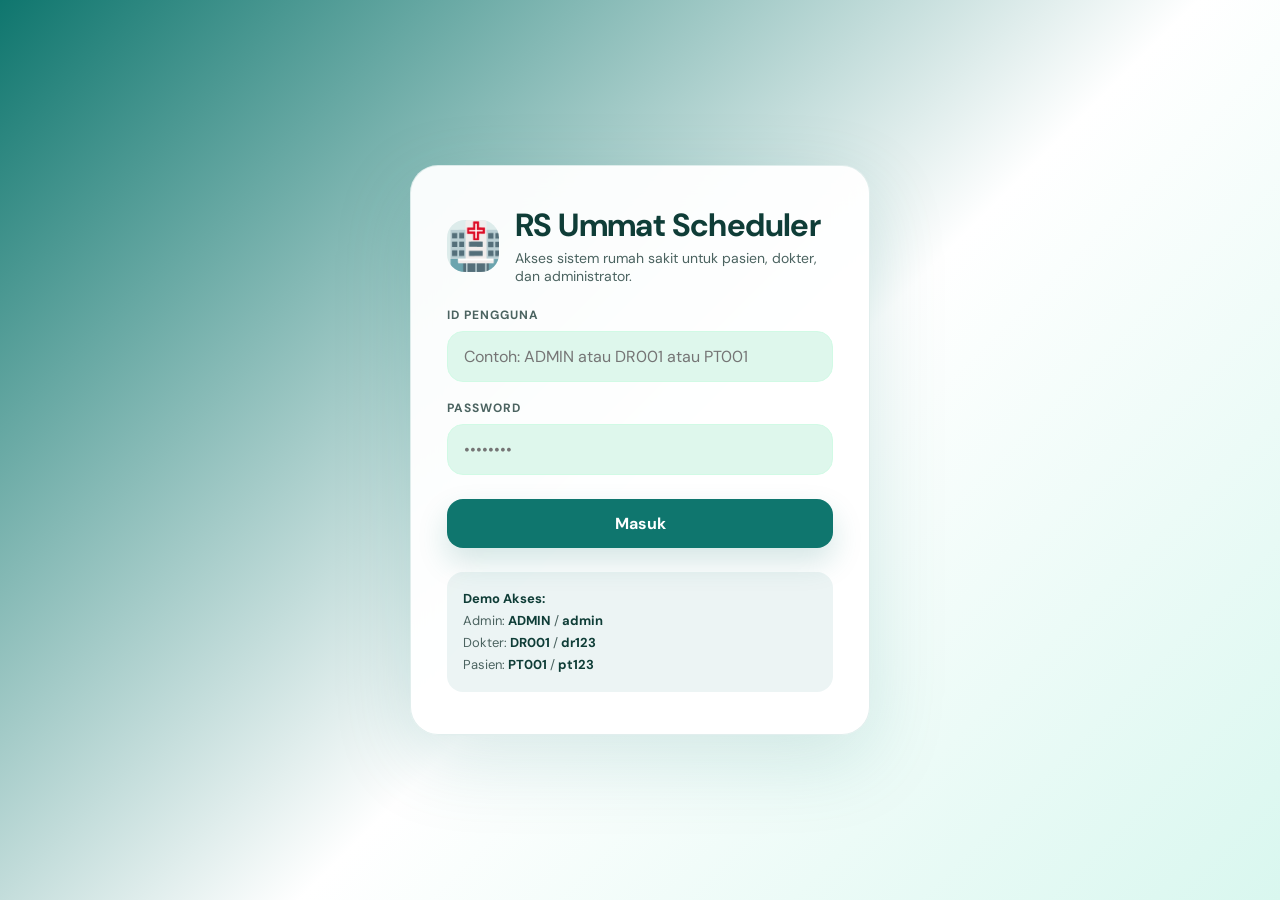
<file: index.html>
﻿<!DOCTYPE html>
<html lang="id">
<head>
<meta charset="UTF-8">
<meta name="viewport" content="width=device-width, initial-scale=1.0">
<meta name="description" content="RS Ummat Scheduler - Sistem manajemen jadwal pasien, dokter, dan admin rumah sakit.">
<meta name="keywords" content="RS Ummat, rumah sakit, jadwal dokter, pasien, admin, pendaftaran, layanan medis">
<meta name="author" content="RS Ummat Scheduler">
<meta name="theme-color" content="#0f766e">
<link rel="manifest" href="manifest.json">
<link rel="apple-touch-icon" href="data:image/svg+xml,<svg xmlns='http://www.w3.org/2000/svg' viewBox='0 0 100 100'><text y='.9em' font-size='90'>🏥</text></svg>">
<title>RS Ummat Scheduler — Sistem Jadwal Rumah Sakit</title>
<link href="https://fonts.googleapis.com/css2?family=Syne:wght@400;600;700;800&family=DM+Sans:wght@300;400;500;600&display=swap" rel="stylesheet">
<link rel="stylesheet" href="styles.css">
</head>
<body>

<!-- LOGIN -->
<div id="loginPage">
  <div class="login-box">
    <div class="login-logo">
      <img src="data:image/svg+xml,<svg xmlns='http://www.w3.org/2000/svg' viewBox='0 0 100 100'><text y='.9em' font-size='90'>🏥</text></svg>" alt="RS Ummat Scheduler" class="ico">
      <div>
        <h1>RS Ummat Scheduler</h1>
        <p class="login-sub">Akses sistem rumah sakit untuk pasien, dokter, dan administrator.</p>
      </div>
    </div>
    <label class="login-label">ID Pengguna</label>
    <input class="login-input" id="loginId" placeholder="Contoh: ADMIN atau DR001 atau PT001" />
    <label class="login-label">Password</label>
    <input class="login-input" id="loginPass" type="password" placeholder="••••••••" />
    <button class="login-btn" onclick="doLogin()">Masuk</button>
    <div class="login-err" id="loginErr">❌ ID atau password salah. Coba lagi.</div>
    <div class="login-hint">
      <strong>Demo Akses:</strong><br>
      Admin: <strong>ADMIN</strong> / <strong>admin</strong><br>
      Dokter: <strong>DR001</strong> / <strong>dr123</strong><br>
      Pasien: <strong>PT001</strong> / <strong>pt123</strong>
    </div>
  </div>
</div>

<!-- APP -->
<div id="app">
  <aside class="sidebar">
    <div class="sidebar-logo">
      <div class="brand">
        <img src="data:image/svg+xml,<svg xmlns='http://www.w3.org/2000/svg' viewBox='0 0 100 100'><text y='.9em' font-size='90'>🏥</text></svg>" alt="RS Ummat" class="ico">
        <div>
          <h2>RS Ummat</h2>
          <p>Scheduler & Operator Klinik</p>
        </div>
      </div>
    </div>
    <div class="sidebar-user">
      <div class="av" id="sideAv">A</div>
      <div class="info">
        <h4 id="sidebarName">Administrator</h4>
        <p id="sidebarRole">Admin</p>
      </div>
    </div>
    <nav>
      <div class="nav-section">Menu</div>
      <div class="nav-item active" data-page="dashboard" onclick="showPage('dashboard', this)"><span class="ni">🏠</span> Dashboard</div>
      <div class="nav-item" data-page="profil" onclick="showPage('profil', this)"><span class="ni">👤</span> Profil Saya</div>
      <div class="nav-section">Untuk Pasien</div>
      <div class="nav-item role-pasien" data-page="pasien" onclick="showPage('pasien', this)"><span class="ni">📝</span> Buat Janji</div>
      <div class="nav-item role-pasien" data-page="riwayat" onclick="showPage('riwayat', this)"><span class="ni">📋</span> Riwayat Kunjungan</div>
      <div class="nav-section">Untuk Dokter</div>
      <div class="nav-item role-dokter" data-page="dokter" onclick="showPage('dokter', this)"><span class="ni">🩺</span> Jadwal Hari Ini</div>
      <div class="nav-item role-dokter" data-page="antrian" onclick="showPage('antrian', this)"><span class="ni">👨‍⚕️</span> Antrian Pasien</div>
      <div class="nav-section">Untuk Admin</div>
      <div class="nav-item role-admin" data-page="admin" onclick="showPage('admin', this)"><span class="ni">⚙️</span> Manajemen</div>
      <div class="nav-item role-admin" data-page="laporan" onclick="showPage('laporan', this)"><span class="ni">📈</span> Laporan</div>
      <div class="nav-section">Dukungan</div>
      <div class="nav-item" data-page="chat" onclick="showPage('chat', this)"><span class="ni">💬</span> Chat RS Ummat</div>
    </nav>
    <div class="sidebar-bottom">
      <button class="logout-btn" onclick="doLogout()">🚪 Keluar</button>
    </div>
  </aside>

  <main class="main">
    <header class="topbar">
      <div class="topbar-left">
        <button class="hamburger" onclick="toggleSidebar()" id="hamburgerMenu"><span></span><span></span><span></span></button>
        <div>
          <h2 id="pageTitle">Dashboard</h2>
          <p id="pageSubtitle">Ringkasan operasional rumah sakit</p>
        </div>
      </div>
      <div class="topbar-right">
        <div class="date-badge" id="todayDate"></div>
        <button class="icon-btn" onclick="showToast('Notifikasi terbaru belum tersedia')">🔔<span class="notif-dot"></span></button>
        <button class="avatar-btn" onclick="showPage('profil', null)" id="topAv">A</button>
      </div>
    </header>

    <section class="content">
      <section class="page active" id="page-dashboard">
        <section class="hero-panel">
          <div class="hero-copy">
            <p class="eyebrow">RS Ummat</p>
            <h1>Kelola jadwal pasien dan pelayanan medis dengan cepat.</h1>
            <p class="hero-text">Dashboard modern untuk mendukung kegiatan rumah sakit: pasien, dokter, hingga administrator.</p>
            <div class="hero-buttons">
              <button class="btn btn-primary" onclick="showPage('chat', null)">Konsultasi Dukungan</button>
              <button class="btn btn-secondary" onclick="showPage('profil', null)">Lihat Profil</button>
            </div>
          </div>
          <div class="hero-cards">
            <article class="metric-card">
              <span class="metric-value">42</span>
              <p>Dokter Terdaftar</p>
            </article>
            <article class="metric-card">
              <span class="metric-value">17</span>
              <p>Unit Operasi</p>
            </article>
            <article class="metric-card">
              <span class="metric-value">24/7</span>
              <p>Pelayanan IGD</p>
            </article>
          </div>
        </section>

        <section class="card-grid">
          <article class="card summary-card">
            <h3>Ringkasan Hari Ini</h3>
            <div class="stats-row">
              <div><strong>18</strong><span>Janji Temu</span></div>
              <div><strong>6</strong><span>Dokter Aktif</span></div>
              <div><strong>5</strong><span>Pasien Menunggu</span></div>
            </div>
          </article>
          <article class="card summary-card">
            <h3>Prioritas</h3>
            <ul class="bullet-list">
              <li>Koordinasi ruang rawat inap</li>
              <li>Verifikasi klaim pasien</li>
              <li>Susunan jadwal dokter hari ini</li>
            </ul>
          </article>
          <article class="card summary-card">
            <h3>Keunggulan</h3>
            <ul class="bullet-list">
              <li>Antarmuka cepat dan bersih</li>
              <li>Role-based experience</li>
              <li>Data operasional terintegrasi</li>
            </ul>
          </article>
        </section>
      </section>

      <section class="page" id="page-profil">
        <section class="profile-panel">
          <div class="profile-card">
            <div class="profile-avatar" id="profAv">AD</div>
            <div>
              <h2 id="profName">Administrator</h2>
              <p id="profRole">Admin RS Ummat</p>
              <div class="profile-tags"><span class="tag">Terverifikasi</span><span class="tag tag-soft">Akses Penuh</span></div>
            </div>
          </div>
          <div class="profile-info">
            <div class="info-row"><span>ID Pengguna</span><span id="profId">ADMIN</span></div>
            <div class="info-row"><span>Email</span><span id="profEmail">admin@rsummat.id</span></div>
            <div class="info-row"><span>Unit</span><span id="profDiv">Manajemen RS Ummat</span></div>
            <div class="info-row"><span>Jabatan</span><span id="profPos">Administrator</span></div>
          </div>
        </section>
      </section>

      <section class="page" id="page-pasien">
        <section class="page-header">
          <div>
            <h3>Pendaftaran Pasien</h3>
            <p>Ajukan janji temu dengan dokter pilihan dan catat keluhan medis.</p>
          </div>
        </section>
        <article class="card form-card">
          <div class="form-row">
            <div class="form-group"><label>Nama</label><input id="bookName" class="form-input" placeholder="Nama lengkap"></div>
            <div class="form-group"><label>Poli</label><select id="bookPoli" class="form-input"><option>Poli Umum</option><option>Poli Anak</option><option>Poli Gigi</option><option>Poli Mata</option></select></div>
          </div>
          <div class="form-row">
            <div class="form-group"><label>Dokter</label><select id="bookDoctor" class="form-input"><option>dr. Sinta</option><option>dr. Budi</option><option>dr. Fajar</option></select></div>
            <div class="form-group"><label>Tanggal</label><input id="bookDate" class="form-input" type="date"></div>
          </div>
          <div class="form-row">
            <div class="form-group"><label>Jam</label><select id="bookTime" class="form-input"><option>09:00</option><option>10:30</option><option>13:00</option></select></div>
            <div class="form-group"><label>Keluhan</label><input id="bookNote" class="form-input" placeholder="Masalah kesehatan singkat"></div>
          </div>
          <div class="form-actions"><button class="btn btn-primary" onclick="bookAppointment()">Ajukan Janji</button></div>
        </article>
        <section class="card-grid">
          <article class="card table-card">
            <h3>Janji Temu Terdekat</h3>
            <table>
              <thead><tr><th>Poli</th><th>Dokter</th><th>Tanggal</th><th>Jam</th><th>Status</th></tr></thead>
              <tbody id="appointmentsBody">
                <tr><td>Poli Umum</td><td>dr. Sinta</td><td>21 Jun 2026</td><td>09:00</td><td><span class="badge blue">Dikonfirmasi</span></td></tr>
                <tr><td>Poli Gigi</td><td>dr. Budi</td><td>22 Jun 2026</td><td>10:30</td><td><span class="badge yellow">Menunggu</span></td></tr>
              </tbody>
            </table>
          </article>
          <article class="card card-soft">
            <h3>Riwayat Kunjungan</h3>
            <ul class="bullet-list">
              <li>17 Jun 2026: Konsultasi Umum</li>
              <li>02 Mar 2026: Vaksin Influenza</li>
              <li>12 Feb 2026: Pemeriksaan Gigi</li>
            </ul>
          </article>
        </section>
      </section>

      <section class="page" id="page-riwayat">
        <section class="page-header">
          <div>
            <h3>Riwayat Kunjungan</h3>
            <p>Lihat catatan layanan medis dan kunjungan sebelumnya.</p>
          </div>
        </section>
        <article class="card table-card">
          <h3>Riwayat Kunjungan Pasien</h3>
          <table>
            <thead><tr><th>Tanggal</th><th>Poli</th><th>Dokter</th><th>Catatan</th><th>Status</th></tr></thead>
            <tbody>
              <tr><td>17 Jun 2026</td><td>Umum</td><td>dr. Sinta</td><td>Konsultasi umum dan pemeriksaan tekanan darah</td><td><span class="badge green">Selesai</span></td></tr>
              <tr><td>02 Mar 2026</td><td>Kandungan</td><td>dr. Maya</td><td>Pemeriksaan kehamilan rutin</td><td><span class="badge green">Selesai</span></td></tr>
              <tr><td>12 Feb 2026</td><td>Gigi</td><td>dr. Budi</td><td>Pembersihan gigi dan penanganan gigi sensitif</td><td><span class="badge green">Selesai</span></td></tr>
            </tbody>
          </table>
        </article>
      </section>

      <section class="page" id="page-antrian">
        <section class="page-header">
          <div>
            <h3>Antrian Pasien</h3>
            <p>Periksa pasien terdekat dan kelola antrian dokter.</p>
          </div>
        </section>
        <article class="card table-card">
          <h3>Antrian Hari Ini</h3>
          <table>
            <thead><tr><th>Pasien</th><th>Poli</th><th>Jam</th><th>Status</th><th>Aksi</th></tr></thead>
            <tbody>
              <tr><td>Rudi Pratama</td><td>Umum</td><td>09:30</td><td><span class="badge yellow">Menunggu</span></td><td><button class="btn btn-secondary btn-sm" onclick="markNextPatient()">Proses</button></td></tr>
              <tr><td>Indah Susanti</td><td>Mata</td><td>10:15</td><td><span class="badge yellow">Menunggu</span></td><td><button class="btn btn-secondary btn-sm" onclick="markNextPatient()">Proses</button></td></tr>
            </tbody>
          </table>
        </article>
      </section>

      <section class="page" id="page-dokter">
        <section class="page-header">
          <div>
            <h3>Jadwal Dokter</h3>
            <p>Ringkasan jadwal konsultasi serta lama antrian pasien.</p>
          </div>
        </section>
        <section class="card-grid">
          <article class="card table-card">
            <h3>Jadwal Praktek</h3>
            <table>
              <thead><tr><th>Jam</th><th>Poli</th><th>Pasien</th><th>Status</th></tr></thead>
              <tbody>
                <tr><td>08:00</td><td>Umum</td><td>Ayu P.</td><td><span class="badge green">Datang</span></td></tr>
                <tr><td>09:30</td><td>Mata</td><td>Rudi P.</td><td><span class="badge yellow">Menunggu</span></td></tr>
                <tr><td>11:00</td><td>Gigi</td><td>Sari W.</td><td><span class="badge blue">Diperiksa</span></td></tr>
              </tbody>
            </table>
          </article>
          <article class="card card-soft">
            <h3>Catatan Dokter</h3>
            <ul class="bullet-list">
              <li>Periksa ulang pasien hipertensi di jam 13:00.</li>
              <li>Update resep sebelum pasien pulang.</li>
              <li>Jaga komunikasi dengan perawat ruang IGD.</li>
            </ul>
          </article>
        </section>
      </section>

      <section class="page" id="page-admin">
        <section class="page-header">
          <div>
            <h3>Manajemen Rumah Sakit</h3>
            <p>Kontrol operasi medis, staf, dan layanan klinik dari panel ini.</p>
          </div>
        </section>
        <section class="card-grid">
          <article class="card table-card">
            <h3>Dokter Aktif</h3>
            <table>
              <thead><tr><th>Nama</th><th>Poli</th><th>Shift</th><th>Status</th></tr></thead>
              <tbody>
                <tr><td>dr. Sinta A.</td><td>Umum</td><td>Pagi</td><td><span class="badge green">Aktif</span></td></tr>
                <tr><td>dr. Budi S.</td><td>Gigi</td><td>Siang</td><td><span class="badge yellow">On-Call</span></td></tr>
                <tr><td>dr. Fajar R.</td><td>Mata</td><td>Pagi</td><td><span class="badge green">Aktif</span></td></tr>
              </tbody>
            </table>
            <div class="form-actions"><button class="btn btn-primary" onclick="showToast('Dokter baru ditambahkan')">Tambah Dokter</button></div>
          </article>
          <article class="card card-soft">
            <h3>Unit Medis</h3>
            <ul class="bullet-list">
              <li>IGD 24 jam</li>
              <li>Poli Spesialis lengkap</li>
              <li>Ruang rawat inap dan VIP</li>
            </ul>
            <button class="btn btn-secondary" onclick="showToast('Unit diperbarui')">Perbarui Unit</button>
          </article>
        </section>
      </section>

      <section class="page" id="page-laporan">
        <section class="page-header">
          <div>
            <h3>Laporan & Analisis</h3>
            <p>Data operasional dan indikator layanan rumah sakit.</p>
          </div>
        </section>
        <section class="report-grid">
          <article class="report-card"><h4>Utilisasi</h4><p class="report-value">88%</p><div class="report-track"><div class="report-fill" style="width:88%"></div></div></article>
          <article class="report-card"><h4>Waktu Tunggu</h4><p class="report-value">18 menit</p><div class="report-track"><div class="report-fill report-fill-alt" style="width:45%"></div></div></article>
          <article class="report-card"><h4>Kepuasan</h4><p class="report-value">92%</p><div class="report-track"><div class="report-fill" style="width:92%"></div></div></article>
        </section>
      </section>

      <section class="page" id="page-chat">
        <section class="chat-panel">
          <aside class="chat-sidebar">
            <div class="chat-sidebar-title"><h3>Chat RS Ummat</h3><p>Kirim pesan untuk dukungan rumah sakit.</p></div>
            <div class="chat-contact active">Tim Layanan</div>
          </aside>
          <div class="chat-main">
            <div class="chat-messages" id="chatMessages">
              <div class="chat-bubble theirs"><p>Selamat datang di RS Ummat. Bagaimana kami bisa membantu Anda hari ini?</p><span>Tim RS • 09:00</span></div>
            </div>
            <div class="chat-input-row">
              <input id="chatInput" placeholder="Ketik pesan..." onkeypress="if(event.key==='Enter') sendChat()">
              <button class="send-btn" onclick="sendChat()">Kirim</button>
            </div>
          </div>
        </section>
      </section>
    </section>
  </main>
</div>

<div class="toast" id="toast"></div>
<script src="script.js?v=2"></script>
<script>
if ('serviceWorker' in navigator) {
  window.addEventListener('load', () => {
    navigator.serviceWorker.register('/sw.js')
      .then(registration => console.log('SW registered: ', registration))
      .catch(err => console.log('SW registration failed: ', err));
  });
}
let deferredPrompt;
window.addEventListener('beforeinstallprompt', (e) => {
  e.preventDefault();
  deferredPrompt = e;
  showToast('📱 Siap install aplikasi RS Ummat!');
});
window.addEventListener('appinstalled', () => showToast('✅ RS Ummat berhasil diinstall!'));
</script>
</body>
</html>
</file>
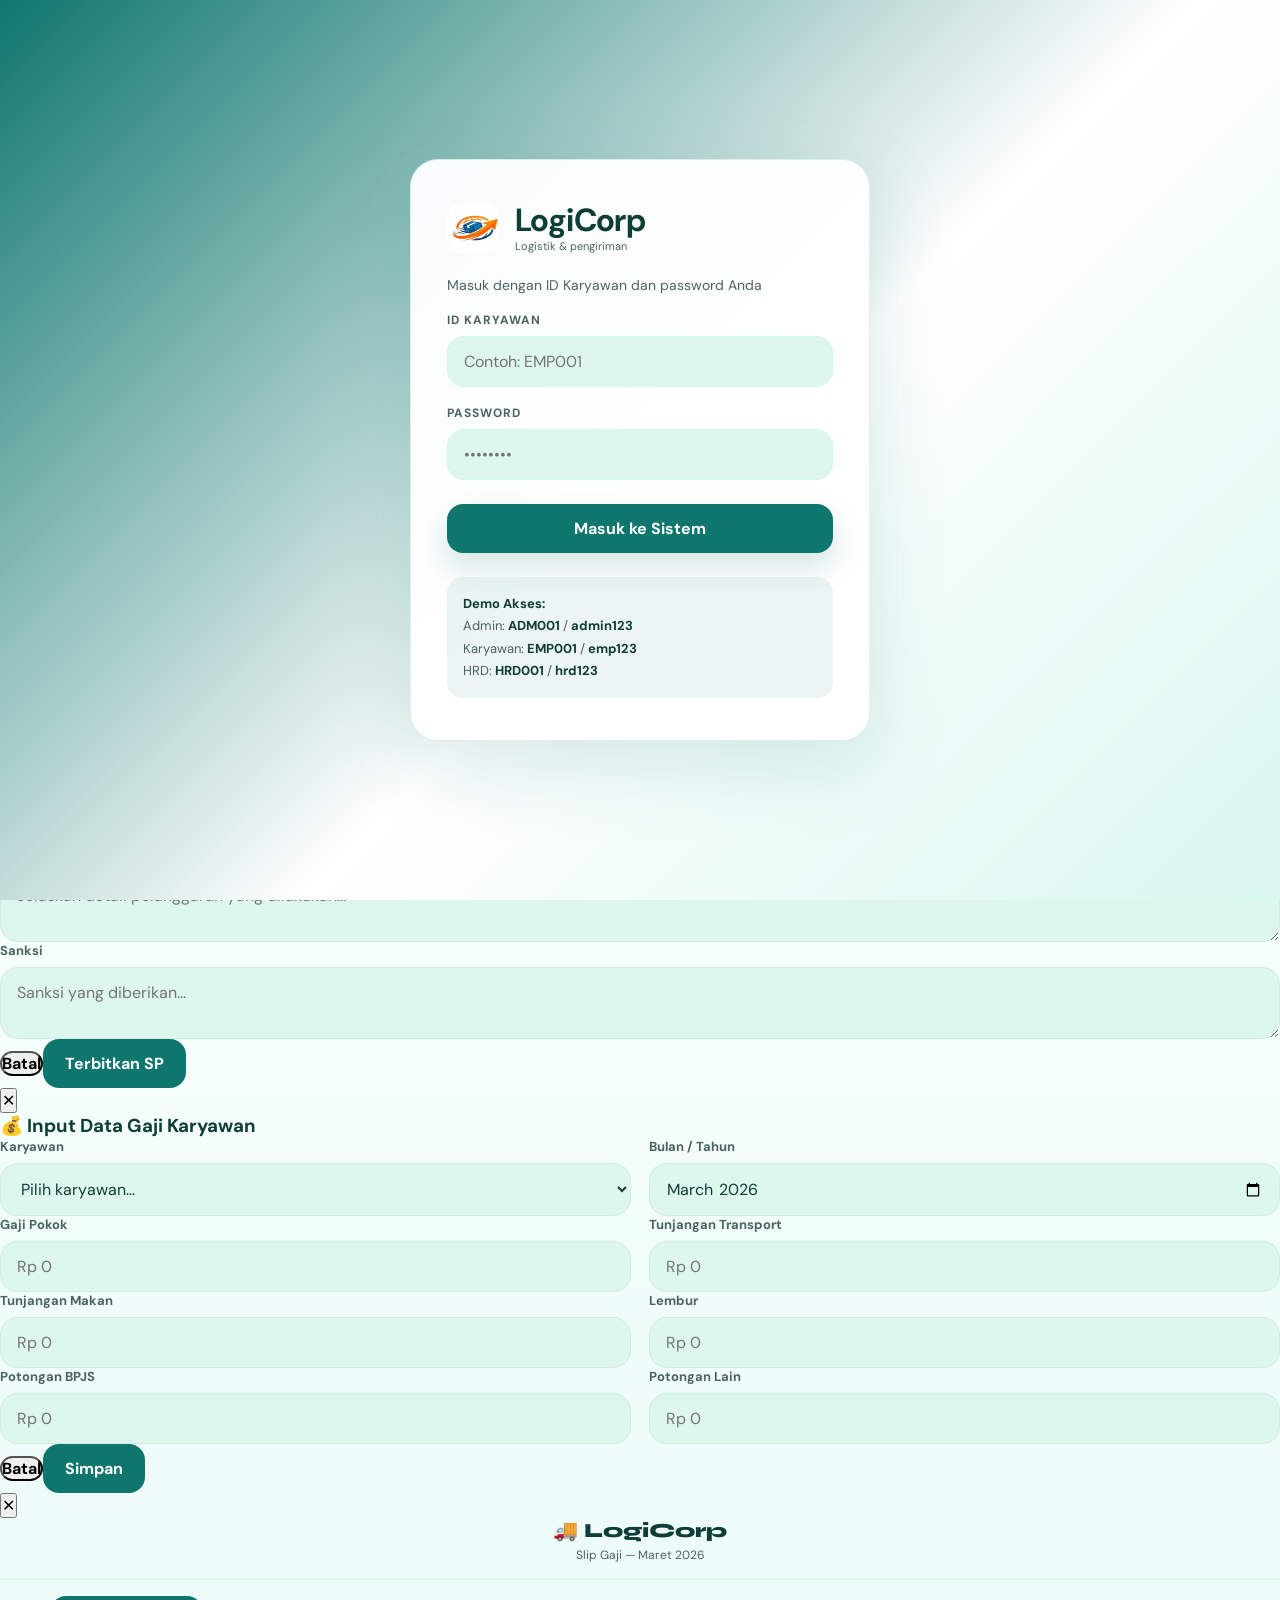
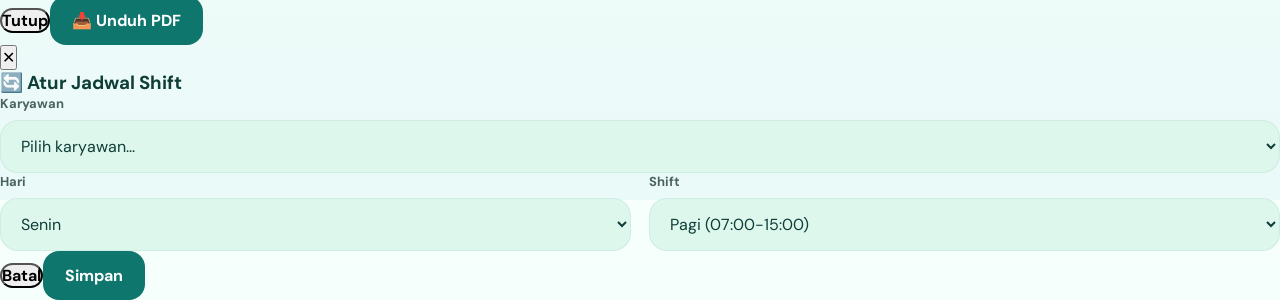
<file: logistik-system.html>
<!DOCTYPE html>
<html lang="id">
<head>
<meta charset="UTF-8">
<meta name="viewport" content="width=device-width, initial-scale=1.0">
<title>LogiCorp — Sistem Manajemen Karyawan</title>
<link href="https://fonts.googleapis.com/css2?family=Syne:wght@400;600;700;800&family=DM+Sans:wght@300;400;500;600&display=swap" rel="stylesheet">
<link rel="stylesheet" href="styles.css">
</head>
<body>

<!-- LOGIN -->
<div id="loginPage">
  <div class="login-box">
    <div class="login-logo">
      <img src="icon logo.jpeg" alt="LogiCorp" class="ico">
      <div>
        <h1>LogiCorp</h1>
        <p style="font-size:11px;color:var(--muted);margin-top:1px">Logistik & pengiriman</p>
      </div>
    </div>
    <p class="login-sub" style="margin-top:8px">Masuk dengan ID Karyawan dan password Anda</p>
    <label class="login-label">ID Karyawan</label>
    <input class="login-input" id="loginId" placeholder="Contoh: EMP001" />
    <label class="login-label">Password</label>
    <input class="login-input" id="loginPass" type="password" placeholder="••••••••" />
    <button class="login-btn" onclick="doLogin()">Masuk ke Sistem</button>
    <div class="login-err" id="loginErr">❌ ID atau password salah. Coba lagi.</div>
    <div class="login-hint">
      <strong>Demo Akses:</strong><br>
      Admin: <strong>ADM001</strong> / <strong>admin123</strong><br>
      Karyawan: <strong>EMP001</strong> / <strong>emp123</strong><br>
      HRD: <strong>HRD001</strong> / <strong>hrd123</strong>
    </div>
  </div>
</div>

<!-- APP -->
<div id="app">
  <!-- SIDEBAR -->
  <div class="sidebar">
    <div class="sidebar-logo">
      <div class="brand">
        <img src="icon logo.jpeg" alt="LogiCorp" class="ico">
        <div>
          <h2>LogiCorp</h2>
          <p>HR Management System</p>
        </div>
      </div>
    </div>
    <div class="sidebar-user">
      <div class="av" id="sideAv" style="background:var(--accent)">A</div>
      <div class="info">
        <h4 id="sidebarName">Admin</h4>
        <p id="sidebarRole">Administrator</p>
      </div>
    </div>
    <nav>
      <div class="nav-section">Menu Utama</div>
      <div class="nav-item active" onclick="showPage('dashboard',this)"><span class="ni">📊</span> Dashboard</div>
      <div class="nav-item" onclick="showPage('profil',this)"><span class="ni">👤</span> Profil Saya</div>
      <div class="nav-section">Pengelolaan</div>
      <div class="nav-item" onclick="showPage('karyawan',this)"><span class="ni">👥</span> Data Karyawan</div>
      <div class="nav-item" onclick="showPage('absensi',this)"><span class="ni">📅</span> Absensi</div>
      <div class="nav-item" onclick="showPage('gaji',this)"><span class="ni">💰</span> Penggajian</div>
      <div class="nav-item" onclick="showPage('shift',this)"><span class="ni">🔄</span> Jadwal Shift</div>
      <div class="nav-section">Administrasi</div>
      <div class="nav-item" onclick="showPage('sp',this)"><span class="ni">⚠️</span> Surat Pelanggaran <span class="nav-badge">3</span></div>
      <div class="nav-item" onclick="showPage('chat',this)"><span class="ni">💬</span> Chat HRD <span class="nav-badge">2</span></div>
      <div class="nav-item" onclick="showPage('laporan',this)"><span class="ni">📋</span> Laporan</div>
    </nav>
    <div class="sidebar-bottom">
      <div class="logout-btn" onclick="doLogout()">🚪 Keluar dari Sistem</div>
    </div>
  </div>

  <!-- MAIN -->
  <div class="main">
    <div class="topbar">
      <h2 id="pageTitle">Dashboard</h2>
      <div class="topbar-right">
        <div class="date-badge" id="todayDate"></div>
        <div class="notif-btn" onclick="alert('3 notifikasi baru')">🔔<div class="notif-dot"></div></div>
        <div class="av" id="topAv" style="background:var(--accent);cursor:pointer" onclick="showPage('profil',null)">A</div>
      </div>
    </div>
    <div class="content">

      <!-- DASHBOARD -->
      <div class="page active" id="page-dashboard">
        <div class="stats-grid">
          <div class="stat-card orange"><div class="stat-icon">👥</div><div class="stat-val">248</div><div class="stat-label">Total Karyawan</div><div class="stat-change up">↑ 4 bulan ini</div></div>
          <div class="stat-card green"><div class="stat-icon">✅</div><div class="stat-val">231</div><div class="stat-label">Hadir Hari Ini</div><div class="stat-change up">↑ 93.1% kehadiran</div></div>
          <div class="stat-card blue"><div class="stat-icon">💰</div><div class="stat-val">Rp 2,4M</div><div class="stat-label">Total Gaji Bulan Ini</div><div class="stat-change down">Belum diproses: 12</div></div>
          <div class="stat-card red"><div class="stat-icon">⚠️</div><div class="stat-val">7</div><div class="stat-label">SP Aktif</div><div class="stat-change down">↑ 2 minggu ini</div></div>
        </div>
        <div class="two-col">
          <div class="table-card">
            <div class="table-head"><h3>Karyawan Terbaru</h3><button class="btn btn-ghost btn-sm" onclick="showPage('karyawan',null)">Lihat Semua</button></div>
            <table>
              <thead><tr><th>Karyawan</th><th>Divisi</th><th>Status</th></tr></thead>
              <tbody>
                <tr><td><div class="emp-cell"><div class="emp-av" style="background:#3b82f6">BW</div><div><div style="font-weight:600">Budi Wicaksono</div><div style="font-size:11px;color:var(--muted)">EMP244</div></div></div></td><td>Logistik</td><td><span class="badge green">Aktif</span></td></tr>
                <tr><td><div class="emp-cell"><div class="emp-av" style="background:#10b981">SR</div><div><div style="font-weight:600">Sari Rahayu</div><div style="font-size:11px;color:var(--muted)">EMP245</div></div></div></td><td>Administrasi</td><td><span class="badge green">Aktif</span></td></tr>
                <tr><td><div class="emp-cell"><div class="emp-av" style="background:#f97316">RH</div><div><div style="font-weight:600">Rudi Hartono</div><div style="font-size:11px;color:var(--muted)">EMP246</div></div></div></td><td>Pengemudi</td><td><span class="badge yellow">Probasi</span></td></tr>
                <tr><td><div class="emp-cell"><div class="emp-av" style="background:#8b5cf6">IN</div><div><div style="font-weight:600">Indah Nuraini</div><div style="font-size:11px;color:var(--muted)">EMP247</div></div></div></td><td>Gudang</td><td><span class="badge green">Aktif</span></td></tr>
              </tbody>
            </table>
          </div>
          <div class="table-card">
            <div class="table-head"><h3>Aktivitas Terbaru</h3></div>
            <div class="activity-list">
              <div class="activity-item"><div class="act-dot" style="background:var(--accent3)"></div><div><div class="act-text"><strong>Eko Prasetyo</strong> telah check-in pukul 07:52</div><div class="act-time">2 menit lalu</div></div></div>
              <div class="activity-item"><div class="act-dot" style="background:var(--danger)"></div><div><div class="act-text">SP-I diterbitkan untuk <strong>Dian Kusuma</strong></div><div class="act-time">1 jam lalu</div></div></div>
              <div class="activity-item"><div class="act-dot" style="background:var(--accent2)"></div><div><div class="act-text">Komplain baru dari <strong>Andi Firmansyah</strong> ke HRD</div><div class="act-time">2 jam lalu</div></div></div>
              <div class="activity-item"><div class="act-dot" style="background:var(--accent)"></div><div><div class="act-text">Gaji bulan Maret diproses untuk <strong>78 karyawan</strong></div><div class="act-time">Kemarin</div></div></div>
              <div class="activity-item"><div class="act-dot" style="background:var(--accent3)"></div><div><div class="act-text"><strong>4 karyawan baru</strong> bergabung bulan ini</div><div class="act-time">3 hari lalu</div></div></div>
            </div>
          </div>
        </div>
        <div class="table-card">
          <div class="table-head"><h3>Absensi Hari Ini — 27 Maret 2026</h3>
            <div style="display:flex;gap:10px">
              <span class="badge green">Hadir: 231</span>
              <span class="badge yellow">Telat: 8</span>
              <span class="badge red">Absen: 9</span>
            </div>
          </div>
          <table>
            <thead><tr><th>Karyawan</th><th>Divisi</th><th>Check-In</th><th>Check-Out</th><th>Status</th></tr></thead>
            <tbody>
              <tr><td><div class="emp-cell"><div class="emp-av" style="background:#f97316">AS</div><div><div style="font-weight:600">Agus Santoso</div><div style="font-size:11px;color:var(--muted)">EMP001</div></div></div></td><td>Pengemudi</td><td>07:45</td><td>16:30</td><td><span class="badge green">Hadir</span></td></tr>
              <tr><td><div class="emp-cell"><div class="emp-av" style="background:#3b82f6">DP</div><div><div style="font-weight:600">Dewi Putri</div><div style="font-size:11px;color:var(--muted)">EMP012</div></div></div></td><td>Admin</td><td>08:23</td><td>17:05</td><td><span class="badge yellow">Telat</span></td></tr>
              <tr><td><div class="emp-cell"><div class="emp-av" style="background:#ef4444">FN</div><div><div style="font-weight:600">Fadli Nugroho</div><div style="font-size:11px;color:var(--muted)">EMP034</div></div></div></td><td>Gudang</td><td>—</td><td>—</td><td><span class="badge red">Absen</span></td></tr>
            </tbody>
          </table>
        </div>
      </div>

      <!-- PROFIL -->
      <div class="page" id="page-profil">
        <div class="profile-hero">
          <div class="profile-av" id="profAv" style="background:var(--accent)">AD</div>
          <div class="profile-info">
            <h2 id="profName">Administrator</h2>
            <p id="profRole">HRD & Administrator Sistem</p>
            <div class="tags" id="profTags">
              <span class="badge blue">ADM001</span>
              <span class="badge green">Aktif</span>
              <span class="badge orange">Penuh Waktu</span>
            </div>
          </div>
          <div class="profile-stats">
            <div class="ps"><div class="val">3 th</div><div class="lbl">Masa Kerja</div></div>
            <div class="ps"><div class="val">97%</div><div class="lbl">Kehadiran</div></div>
            <div class="ps"><div class="val">0</div><div class="lbl">SP Aktif</div></div>
          </div>
        </div>
        <div class="profile-grid">
          <div class="info-card">
            <h3>📋 Informasi Pribadi</h3>
            <div class="info-row"><span class="key">Nama Lengkap</span><span class="val" id="profFullName">Admin LogiCorp</span></div>
            <div class="info-row"><span class="key">ID Karyawan</span><span class="val" id="profId">ADM001</span></div>
            <div class="info-row"><span class="key">Email</span><span class="val" id="profEmail">admin@logicorp.id</span></div>
            <div class="info-row"><span class="key">No. HP</span><span class="val">+62 812-3456-7890</span></div>
            <div class="info-row"><span class="key">Tanggal Lahir</span><span class="val">15 Agustus 1990</span></div>
            <div class="info-row"><span class="key">Alamat</span><span class="val">Semarang, Jawa Tengah, Indonesia</span></div>
          </div>
          <div class="info-card">
            <h3>🏢 Informasi Pekerjaan</h3>
            <div class="info-row"><span class="key">Divisi</span><span class="val" id="profDiv">Manajemen</span></div>
            <div class="info-row"><span class="key">Jabatan</span><span class="val" id="profPos">Administrator</span></div>
            <div class="info-row"><span class="key">Tanggal Masuk</span><span class="val">1 April 2023</span></div>
            <div class="info-row"><span class="key">Tipe Kontrak</span><span class="val">Karyawan Tetap</span></div>
            <div class="info-row"><span class="key">Shift</span><span class="val">Pagi (07:00 - 16:00)</span></div>
            <div class="info-row"><span class="key">Gaji Pokok</span><span class="val" id="profSalary">Rp 8.500.000</span></div>
          </div>
          <div class="info-card">
            <h3>📈 Rekap Absensi Bulan Ini</h3>
            <div class="info-row"><span class="key">Hadir</span><span class="val" style="color:var(--accent3)">20 hari</span></div>
            <div class="info-row"><span class="key">Izin</span><span class="val" style="color:var(--accent2)">1 hari</span></div>
            <div class="info-row"><span class="key">Sakit</span><span class="val" style="color:var(--warn)">0 hari</span></div>
            <div class="info-row"><span class="key">Telat</span><span class="val" style="color:var(--accent)">2 kali</span></div>
            <div class="info-row"><span class="key">Absen Tanpa Ket.</span><span class="val" style="color:var(--danger)">0 hari</span></div>
            <div class="info-row"><span class="key">Total Jam Kerja</span><span class="val">168 jam</span></div>
          </div>
          <div class="info-card">
            <h3>⚠️ Riwayat SP</h3>
            <div style="text-align:center;padding:20px;color:var(--muted)">
              <div style="font-size:40px;margin-bottom:8px">✅</div>
              <div>Tidak ada catatan pelanggaran</div>
            </div>
          </div>
        </div>
      </div>

      <!-- KARYAWAN -->
      <div class="page" id="page-karyawan">
        <div style="display:flex;gap:10px;margin-bottom:20px;align-items:center;flex-wrap:wrap">
          <input class="search-box" style="width:250px" placeholder="🔍 Cari nama atau ID karyawan..." oninput="filterTable(this,'empTable')">
          <select class="select-box" onchange="filterByDivisi(this)">
            <option value="">Semua Divisi</option>
            <option>Logistik</option><option>Pengemudi</option><option>Gudang</option>
            <option>Administrasi</option><option>Manajemen</option>
          </select>
          <button class="btn btn-primary" onclick="openModal('addEmpModal')">+ Tambah Karyawan</button>
        </div>
        <div class="table-card">
          <div class="table-head"><h3>Data Karyawan (248 orang)</h3></div>
          <table id="empTable">
            <thead><tr><th>Karyawan</th><th>Divisi</th><th>Jabatan</th><th>Shift</th><th>Status</th><th>Aksi</th></tr></thead>
            <tbody>
              <tr><td><div class="emp-cell"><div class="emp-av" style="background:#f97316">AS</div><div><div style="font-weight:600">Agus Santoso</div><div style="font-size:11px;color:var(--muted)">EMP001</div></div></div></td><td>Pengemudi</td><td>Driver Senior</td><td>Pagi</td><td><span class="badge green">Aktif</span></td><td><button class="btn btn-ghost btn-sm" onclick="viewEmp('Agus Santoso')">Detail</button></td></tr>
              <tr><td><div class="emp-cell"><div class="emp-av" style="background:#3b82f6">SR</div><div><div style="font-weight:600">Siti Rahmawati</div><div style="font-size:11px;color:var(--muted)">EMP002</div></div></div></td><td>Administrasi</td><td>Staff Admin</td><td>Pagi</td><td><span class="badge green">Aktif</span></td><td><button class="btn btn-ghost btn-sm" onclick="viewEmp('Siti Rahmawati')">Detail</button></td></tr>
              <tr><td><div class="emp-cell"><div class="emp-av" style="background:#10b981">BW</div><div><div style="font-weight:600">Bambang Widodo</div><div style="font-size:11px;color:var(--muted)">EMP003</div></div></div></td><td>Gudang</td><td>Supervisor</td><td>Malam</td><td><span class="badge green">Aktif</span></td><td><button class="btn btn-ghost btn-sm" onclick="viewEmp('Bambang Widodo')">Detail</button></td></tr>
              <tr><td><div class="emp-cell"><div class="emp-av" style="background:#8b5cf6">MP</div><div><div style="font-weight:600">Maya Puspitasari</div><div style="font-size:11px;color:var(--muted)">EMP004</div></div></div></td><td>Logistik</td><td>Koordinator</td><td>Siang</td><td><span class="badge green">Aktif</span></td><td><button class="btn btn-ghost btn-sm" onclick="viewEmp('Maya Puspitasari')">Detail</button></td></tr>
              <tr><td><div class="emp-cell"><div class="emp-av" style="background:#ef4444">DK</div><div><div style="font-weight:600">Dian Kusuma</div><div style="font-size:11px;color:var(--muted)">EMP005</div></div></div></td><td>Pengemudi</td><td>Driver</td><td>Siang</td><td><span class="badge yellow">Probasi</span></td><td><button class="btn btn-ghost btn-sm" onclick="viewEmp('Dian Kusuma')">Detail</button></td></tr>
              <tr><td><div class="emp-cell"><div class="emp-av" style="background:#06b6d4">HF</div><div><div style="font-weight:600">Hendra Firmansyah</div><div style="font-size:11px;color:var(--muted)">EMP006</div></div></div></td><td>Manajemen</td><td>Manajer Operasional</td><td>Pagi</td><td><span class="badge green">Aktif</span></td><td><button class="btn btn-ghost btn-sm" onclick="viewEmp('Hendra Firmansyah')">Detail</button></td></tr>
              <tr><td><div class="emp-cell"><div class="emp-av" style="background:#f59e0b">NR</div><div><div style="font-weight:600">Novi Ratnasari</div><div style="font-size:11px;color:var(--muted)">EMP007</div></div></div></td><td>Administrasi</td><td>Receptionist</td><td>Pagi</td><td><span class="badge red">Non-Aktif</span></td><td><button class="btn btn-ghost btn-sm" onclick="viewEmp('Novi Ratnasari')">Detail</button></td></tr>
            </tbody>
          </table>
        </div>
      </div>

      <!-- ABSENSI -->
      <div class="page" id="page-absensi">
        <div style="display:flex;gap:10px;margin-bottom:20px;align-items:center">
          <select class="select-box" onchange="updateMonth(this)">
            <option>Maret 2026</option><option>Februari 2026</option><option>Januari 2026</option>
          </select>
          <input class="search-box" style="width:220px" placeholder="🔍 Cari karyawan...">
          <button class="btn btn-primary" onclick="showToast('Laporan absensi diunduh!')">📥 Export Excel</button>
        </div>
        <div class="table-card" style="margin-bottom:16px;padding:20px">
          <h3 style="font-family:'Syne',sans-serif;font-weight:700;margin-bottom:12px">📅 Kalender Absensi — Maret 2026</h3>
          <div class="legend">
            <div class="leg"><div class="leg-dot" style="background:var(--accent3)"></div>Hadir</div>
            <div class="leg"><div class="leg-dot" style="background:var(--warn)"></div>Telat</div>
            <div class="leg"><div class="leg-dot" style="background:var(--danger)"></div>Absen</div>
            <div class="leg"><div class="leg-dot" style="background:var(--accent2)"></div>Izin/Sakit</div>
            <div class="leg"><div class="leg-dot" style="background:var(--bg2)"></div>Libur</div>
          </div>
          <div class="attend-grid">
            <div class="day-header">Sen</div><div class="day-header">Sel</div><div class="day-header">Rab</div>
            <div class="day-header">Kam</div><div class="day-header">Jum</div><div class="day-header">Sab</div><div class="day-header">Min</div>
            <!-- Week 1 -->
            <div class="day-cell empty"></div><div class="day-cell empty"></div><div class="day-cell empty"></div><div class="day-cell empty"></div><div class="day-cell empty"></div><div class="day-cell weekend">1</div><div class="day-cell weekend">2</div>
            <!-- Week 2 -->
            <div class="day-cell hadir">3</div><div class="day-cell hadir">4</div><div class="day-cell hadir">5</div><div class="day-cell hadir">6</div><div class="day-cell hadir">7</div><div class="day-cell weekend">8</div><div class="day-cell weekend">9</div>
            <!-- Week 3 -->
            <div class="day-cell hadir">10</div><div class="day-cell telat">11</div><div class="day-cell hadir">12</div><div class="day-cell izin">13</div><div class="day-cell hadir">14</div><div class="day-cell weekend">15</div><div class="day-cell weekend">16</div>
            <!-- Week 4 -->
            <div class="day-cell hadir">17</div><div class="day-cell hadir">18</div><div class="day-cell hadir">19</div><div class="day-cell hadir">20</div><div class="day-cell hadir">21</div><div class="day-cell weekend">22</div><div class="day-cell weekend">23</div>
            <!-- Week 5 -->
            <div class="day-cell hadir">24</div><div class="day-cell hadir">25</div><div class="day-cell hadir">26</div><div class="day-cell hadir" style="border:2px solid var(--accent)">27</div><div class="day-cell empty">28</div><div class="day-cell weekend">29</div><div class="day-cell weekend">30</div>
            <div class="day-cell empty">31</div>
          </div>
        </div>
        <div class="table-card">
          <div class="table-head"><h3>Rekap Absensi Per Karyawan</h3></div>
          <table>
            <thead><tr><th>Karyawan</th><th>Hadir</th><th>Telat</th><th>Izin</th><th>Sakit</th><th>Absen</th><th>%</th><th>Aksi</th></tr></thead>
            <tbody>
              <tr><td><div class="emp-cell"><div class="emp-av" style="background:#f97316">AS</div><strong>Agus Santoso</strong></div></td><td style="color:var(--accent3)">20</td><td style="color:var(--warn)">1</td><td style="color:var(--accent2)">1</td><td>0</td><td style="color:var(--danger)">0</td><td><span class="badge green">95%</span></td><td><button class="btn btn-ghost btn-sm">Detail</button></td></tr>
              <tr><td><div class="emp-cell"><div class="emp-av" style="background:#3b82f6">SR</div><strong>Siti Rahmawati</strong></div></td><td style="color:var(--accent3)">18</td><td style="color:var(--warn)">3</td><td style="color:var(--accent2)">0</td><td>1</td><td style="color:var(--danger)">0</td><td><span class="badge blue">86%</span></td><td><button class="btn btn-ghost btn-sm">Detail</button></td></tr>
              <tr><td><div class="emp-cell"><div class="emp-av" style="background:#ef4444">DK</div><strong>Dian Kusuma</strong></div></td><td style="color:var(--accent3)">15</td><td style="color:var(--warn)">4</td><td style="color:var(--accent2)">2</td><td>0</td><td style="color:var(--danger)">1</td><td><span class="badge orange">71%</span></td><td><button class="btn btn-ghost btn-sm">Detail</button></td></tr>
            </tbody>
          </table>
        </div>
      </div>

      <!-- GAJI -->
      <div class="page" id="page-gaji">
        <div class="salary-filter">
          <select class="select-box"><option>Maret 2026</option><option>Februari 2026</option></select>
          <select class="select-box"><option>Semua Divisi</option><option>Logistik</option><option>Pengemudi</option></select>
          <button class="btn btn-primary" onclick="showToast('Slip gaji dikirim ke email karyawan!')">📧 Kirim Slip Gaji</button>
          <button class="btn btn-ghost" onclick="showToast('Laporan gaji diunduh!')">📥 Export</button>
        </div>
        <div class="salary-summary">
          <div class="sal-card"><h4>Total Pengeluaran Gaji</h4><div class="amount">Rp 2.487.500.000</div><div style="font-size:12px;color:var(--muted);margin-top:4px">248 karyawan</div></div>
          <div class="sal-card"><h4>Rata-rata Gaji</h4><div class="amount orange">Rp 10.030.000</div></div>
          <div class="sal-card"><h4>Belum Diproses</h4><div class="amount green">12 karyawan</div></div>
        </div>
        <div class="table-card">
          <div class="table-head"><h3>Detail Penggajian Karyawan</h3><button class="btn btn-primary btn-sm" onclick="openModal('payModal')">+ Input Gaji</button></div>
          <table>
            <thead><tr><th>Karyawan</th><th>Gaji Pokok</th><th>Tunjangan</th><th>Lembur</th><th>Potongan</th><th>Total</th><th>Status</th><th>Slip</th></tr></thead>
            <tbody>
              <tr><td><div class="emp-cell"><div class="emp-av" style="background:#f97316">AS</div><strong>Agus Santoso</strong></div></td><td>Rp 5.500.000</td><td>Rp 750.000</td><td>Rp 300.000</td><td>Rp 220.000</td><td style="font-weight:700;color:var(--accent3)">Rp 6.330.000</td><td><span class="badge green">Lunas</span></td><td><button class="btn btn-ghost btn-sm" onclick="showSlip('Agus Santoso')">📄 Lihat</button></td></tr>
              <tr><td><div class="emp-cell"><div class="emp-av" style="background:#3b82f6">SR</div><strong>Siti Rahmawati</strong></div></td><td>Rp 4.200.000</td><td>Rp 500.000</td><td>Rp 0</td><td>Rp 168.000</td><td style="font-weight:700;color:var(--accent3)">Rp 4.532.000</td><td><span class="badge green">Lunas</span></td><td><button class="btn btn-ghost btn-sm" onclick="showSlip('Siti Rahmawati')">📄 Lihat</button></td></tr>
              <tr><td><div class="emp-cell"><div class="emp-av" style="background:#10b981">BW</div><strong>Bambang Widodo</strong></div></td><td>Rp 6.800.000</td><td>Rp 1.200.000</td><td>Rp 450.000</td><td>Rp 272.000</td><td style="font-weight:700;color:var(--accent3)">Rp 8.178.000</td><td><span class="badge yellow">Pending</span></td><td><button class="btn btn-ghost btn-sm">📄 Lihat</button></td></tr>
              <tr><td><div class="emp-cell"><div class="emp-av" style="background:#ef4444">DK</div><strong>Dian Kusuma</strong></div></td><td>Rp 4.000.000</td><td>Rp 300.000</td><td>Rp 0</td><td>Rp 400.000</td><td style="font-weight:700;color:var(--accent)">Rp 3.900.000</td><td><span class="badge red">Ditahan</span></td><td><button class="btn btn-ghost btn-sm">📄 Lihat</button></td></tr>
            </tbody>
          </table>
        </div>
      </div>

      <!-- JADWAL SHIFT -->
      <div class="page" id="page-shift">
        <div style="display:flex;gap:10px;margin-bottom:20px;align-items:center">
          <select class="select-box"><option>Minggu ini (24-30 Mar)</option><option>Minggu depan</option></select>
          <button class="btn btn-primary" onclick="openModal('shiftModal')">+ Atur Jadwal</button>
        </div>
        <div class="table-card" style="padding:20px;margin-bottom:16px">
          <h3 style="font-family:'Syne',sans-serif;font-weight:700;margin-bottom:16px">Jadwal Shift Minggu Ini</h3>
          <div style="display:flex;gap:16px;margin-bottom:16px;flex-wrap:wrap">
            <div class="leg"><div class="leg-dot" style="background:var(--accent3)"></div>Shift Pagi (07:00-15:00)</div>
            <div class="leg"><div class="leg-dot" style="background:var(--accent)"></div>Shift Siang (15:00-23:00)</div>
            <div class="leg"><div class="leg-dot" style="background:var(--accent2)"></div>Shift Malam (23:00-07:00)</div>
          </div>
          <div class="shift-grid">
            <div class="shift-day"><h4>SENIN 24</h4>
              <div class="shift-slot pagi"><div class="time">07:00-15:00</div><div class="name">Agus S.</div></div>
              <div class="shift-slot pagi"><div class="time">07:00-15:00</div><div class="name">Siti R.</div></div>
              <div class="shift-slot malam"><div class="time">23:00-07:00</div><div class="name">Bambang W.</div></div>
            </div>
            <div class="shift-day"><h4>SELASA 25</h4>
              <div class="shift-slot pagi"><div class="time">07:00-15:00</div><div class="name">Agus S.</div></div>
              <div class="shift-slot siang"><div class="time">15:00-23:00</div><div class="name">Dian K.</div></div>
            </div>
            <div class="shift-day"><h4>RABU 26</h4>
              <div class="shift-slot pagi"><div class="time">07:00-15:00</div><div class="name">Maya P.</div></div>
              <div class="shift-slot malam"><div class="time">23:00-07:00</div><div class="name">Bambang W.</div></div>
            </div>
            <div class="shift-day"><h4>KAMIS 27</h4>
              <div class="shift-slot pagi"><div class="time">07:00-15:00</div><div class="name">Agus S.</div></div>
              <div class="shift-slot pagi"><div class="time">07:00-15:00</div><div class="name">Siti R.</div></div>
              <div class="shift-slot siang"><div class="time">15:00-23:00</div><div class="name">Dian K.</div></div>
            </div>
            <div class="shift-day"><h4>JUMAT 28</h4>
              <div class="shift-slot pagi"><div class="time">07:00-15:00</div><div class="name">Maya P.</div></div>
              <div class="shift-slot malam"><div class="time">23:00-07:00</div><div class="name">Bambang W.</div></div>
            </div>
            <div class="shift-day" style="opacity:.5"><h4>SABTU 29</h4><div style="font-size:11px;color:var(--muted);text-align:center;padding:10px">Libur</div></div>
            <div class="shift-day" style="opacity:.5"><h4>MINGGU 30</h4><div style="font-size:11px;color:var(--muted);text-align:center;padding:10px">Libur</div></div>
          </div>
        </div>
      </div>

      <!-- SP -->
      <div class="page" id="page-sp">
        <div style="display:flex;justify-content:space-between;align-items:center;margin-bottom:20px">
          <div style="display:flex;gap:8px">
            <span class="badge yellow" style="font-size:13px;padding:6px 14px">SP-I: 4 aktif</span>
            <span class="badge orange" style="font-size:13px;padding:6px 14px">SP-II: 2 aktif</span>
            <span class="badge red" style="font-size:13px;padding:6px 14px">SP-III: 1 aktif</span>
          </div>
          <button class="btn btn-primary" onclick="openModal('spModal')">+ Buat SP Baru</button>
        </div>
        <div class="sp-grid">
          <div class="sp-card">
            <div class="sp-level"><span class="sp-badge sp1">SP-I</span><span style="font-size:11px;color:var(--muted)">15 Mar 2026</span></div>
            <div class="sp-name">Dian Kusuma (EMP005)</div>
            <div class="sp-reason">Keterlambatan berulang lebih dari 4 kali dalam 1 bulan. Karyawan telah diperingatkan secara lisan sebanyak 2 kali sebelumnya.</div>
            <div class="sp-footer"><span>Pengemudi • Divisi Operasional</span><button class="btn btn-ghost btn-sm">Detail</button></div>
          </div>
          <div class="sp-card">
            <div class="sp-level"><span class="sp-badge sp1">SP-I</span><span style="font-size:11px;color:var(--muted)">12 Mar 2026</span></div>
            <div class="sp-name">Fadli Nugroho (EMP034)</div>
            <div class="sp-reason">Tidak hadir tanpa keterangan selama 2 hari berturut-turut tanpa memberikan konfirmasi kepada atasan.</div>
            <div class="sp-footer"><span>Gudang • Divisi Operasional</span><button class="btn btn-ghost btn-sm">Detail</button></div>
          </div>
          <div class="sp-card">
            <div class="sp-level"><span class="sp-badge sp2">SP-II</span><span style="font-size:11px;color:var(--muted)">5 Mar 2026</span></div>
            <div class="sp-name">Rian Setiawan (EMP089)</div>
            <div class="sp-reason">Pengulangan pelanggaran setelah SP-I (keterlambatan + tidak mematuhi SOP bongkar muat barang). SP-I diterbitkan Januari 2026.</div>
            <div class="sp-footer"><span>Logistik • Divisi Gudang</span><button class="btn btn-ghost btn-sm">Detail</button></div>
          </div>
          <div class="sp-card">
            <div class="sp-level"><span class="sp-badge sp1">SP-I</span><span style="font-size:11px;color:var(--muted)">20 Feb 2026</span></div>
            <div class="sp-name">Wati Susilowati (EMP112)</div>
            <div class="sp-reason">Menggunakan handphone saat jam kerja berlangsung dan tidak mematuhi teguran supervisor di lapangan.</div>
            <div class="sp-footer"><span>Admin • Divisi Administrasi</span><button class="btn btn-ghost btn-sm">Detail</button></div>
          </div>
          <div class="sp-card">
            <div class="sp-level"><span class="sp-badge sp2">SP-II</span><span style="font-size:11px;color:var(--muted)">1 Feb 2026</span></div>
            <div class="sp-name">Joko Susanto (EMP067)</div>
            <div class="sp-reason">Mengendarai kendaraan perusahaan dalam kondisi melebihi batas kecepatan dan menyebabkan insiden minor di area gudang.</div>
            <div class="sp-footer"><span>Pengemudi • Divisi Operasional</span><button class="btn btn-ghost btn-sm">Detail</button></div>
          </div>
          <div class="sp-card">
            <div class="sp-level"><span class="sp-badge sp3">SP-III</span><span style="font-size:11px;color:var(--muted)">15 Jan 2026</span></div>
            <div class="sp-name">Heri Kurniawan (EMP023)</div>
            <div class="sp-reason">Pelanggaran berat: terbukti mengambil barang inventaris perusahaan untuk kepentingan pribadi. Dalam proses PHK.</div>
            <div class="sp-footer"><span>Gudang • Divisi Operasional</span><button class="btn btn-danger btn-sm">Proses PHK</button></div>
          </div>
        </div>
      </div>

      <!-- CHAT HRD -->
      <div class="page" id="page-chat">
        <div class="chat-container">
          <div class="chat-list">
            <div class="chat-list-head">
              <h3>💬 Pesan ke HRD</h3>
              <p>Komplain, pertanyaan, saran</p>
            </div>
            <div class="chat-item active" onclick="switchChat('hrd')">
              <div class="av" style="background:var(--accent);width:36px;height:36px;font-size:14px;flex-shrink:0">HR</div>
              <div class="chat-item-info">
                <h4>Tim HRD</h4>
                <p>Baik, kami akan segera proses...</p>
                <div class="time">10:42</div>
              </div>
            </div>
            <div class="chat-item" onclick="switchChat('gaji')">
              <div class="av" style="background:var(--accent3);width:36px;height:36px;font-size:14px;flex-shrink:0">💰</div>
              <div class="chat-item-info">
                <h4>Pertanyaan Gaji</h4>
                <p>Slip gaji Februari belum...</p>
                <div class="time">Kemarin</div>
              </div>
              <div class="chat-unread">2</div>
            </div>
            <div class="chat-item" onclick="switchChat('cuti')">
              <div class="av" style="background:var(--accent2);width:36px;height:36px;font-size:14px;flex-shrink:0">📅</div>
              <div class="chat-item-info">
                <h4>Pengajuan Cuti</h4>
                <p>Cuti saya sudah disetujui?</p>
                <div class="time">25 Mar</div>
              </div>
            </div>
          </div>
          <div class="chat-main">
            <div class="chat-header">
              <div class="av" style="background:var(--accent);width:36px;height:36px;font-size:14px">HR</div>
              <div>
                <h4>Tim HRD LogiCorp</h4>
                <p><span class="status-dot"></span> Online</p>
              </div>
            </div>
            <div class="chat-messages" id="chatMessages">
              <div class="chat-msg theirs">
                <div class="msg-tag">KOMPLAIN</div>
                <div class="bubble">Selamat pagi! Dengan HRD LogiCorp. Ada yang bisa kami bantu?</div>
                <div class="meta">Tim HRD • 09:00</div>
              </div>
              <div class="chat-msg mine">
                <div class="bubble">Selamat pagi. Saya ingin menanyakan mengenai tunjangan transportasi saya yang belum masuk di slip gaji bulan Maret.</div>
                <div class="meta">Anda • 09:15</div>
              </div>
              <div class="chat-msg theirs">
                <div class="bubble">Terima kasih sudah menghubungi kami. Bisa disebutkan ID karyawan Bapak/Ibu? Kami akan segera cek ke bagian payroll.</div>
                <div class="meta">Tim HRD • 09:18</div>
              </div>
              <div class="chat-msg mine">
                <div class="bubble">ID saya EMP001, nama Agus Santoso. Tunjangan transportasi harusnya Rp 500.000 tapi tidak ada di slip.</div>
                <div class="meta">Anda • 09:20</div>
              </div>
              <div class="chat-msg theirs">
                <div class="bubble">Baik Pak Agus, kami sudah catat. Tim payroll sedang kami hubungi. Akan ada konfirmasi dalam 1x24 jam kerja. Mohon bersabar 🙏</div>
                <div class="meta">Tim HRD • 10:42</div>
              </div>
            </div>
            <div class="chat-input">
              <select class="select-box" style="width:130px;padding:8px 10px;font-size:12px">
                <option>💬 Umum</option>
                <option>💰 Gaji</option>
                <option>📅 Cuti/Izin</option>
                <option>⚠️ SP</option>
                <option>🔧 Lainnya</option>
              </select>
              <input id="chatInput" placeholder="Ketik pesan..." onkeypress="if(event.key==='Enter')sendChat()">
              <button class="send-btn" onclick="sendChat()">➤</button>
            </div>
          </div>
        </div>
      </div>

      <!-- LAPORAN -->
      <div class="page" id="page-laporan">
        <div style="display:flex;gap:10px;margin-bottom:20px">
          <select class="select-box"><option>Maret 2026</option><option>Q1 2026</option></select>
          <button class="btn btn-primary" onclick="showToast('Laporan diekspor ke PDF!')">📥 Export PDF</button>
        </div>
        <div class="stats-grid" style="margin-bottom:20px">
          <div class="stat-card orange"><div class="stat-icon">📦</div><div class="stat-val">1.247</div><div class="stat-label">Pengiriman Selesai</div><div class="stat-change up">↑ 12% bulan lalu</div></div>
          <div class="stat-card green"><div class="stat-icon">⏱️</div><div class="stat-val">98.2%</div><div class="stat-label">Ketepatan Waktu</div><div class="stat-change up">↑ 0.8% bulan lalu</div></div>
          <div class="stat-card blue"><div class="stat-icon">🚛</div><div class="stat-val">42</div><div class="stat-label">Armada Aktif</div><div class="stat-change up">Utilisasi: 87%</div></div>
          <div class="stat-card red"><div class="stat-icon">🔧</div><div class="stat-val">3</div><div class="stat-label">Insiden Keselamatan</div><div class="stat-change down">↑ 1 dari bulan lalu</div></div>
        </div>
        <div class="report-grid">
          <div class="rep-card">
            <h4>📊 Kehadiran Per Divisi</h4>
            <div class="bar-row"><div class="bar-label">Logistik</div><div class="bar-track"><div class="bar-fill" style="width:94%;background:var(--accent3)"></div></div><div class="bar-val">94%</div></div>
            <div class="bar-row"><div class="bar-label">Pengemudi</div><div class="bar-track"><div class="bar-fill" style="width:89%;background:var(--accent2)"></div></div><div class="bar-val">89%</div></div>
            <div class="bar-row"><div class="bar-label">Gudang</div><div class="bar-track"><div class="bar-fill" style="width:91%;background:var(--accent)"></div></div><div class="bar-val">91%</div></div>
            <div class="bar-row"><div class="bar-label">Administrasi</div><div class="bar-track"><div class="bar-fill" style="width:97%;background:var(--warn)"></div></div><div class="bar-val">97%</div></div>
            <div class="bar-row"><div class="bar-label">Manajemen</div><div class="bar-track"><div class="bar-fill" style="width:100%;background:var(--accent3)"></div></div><div class="bar-val">100%</div></div>
          </div>
          <div class="rep-card">
            <h4>💰 Distribusi Penggajian</h4>
            <div class="bar-row"><div class="bar-label">Gaji Pokok</div><div class="bar-track"><div class="bar-fill" style="width:78%;background:var(--accent2)"></div></div><div class="bar-val">78%</div></div>
            <div class="bar-row"><div class="bar-label">Tunjangan</div><div class="bar-track"><div class="bar-fill" style="width:14%;background:var(--accent3)"></div></div><div class="bar-val">14%</div></div>
            <div class="bar-row"><div class="bar-label">Lembur</div><div class="bar-track"><div class="bar-fill" style="width:6%;background:var(--accent)"></div></div><div class="bar-val">6%</div></div>
            <div class="bar-row"><div class="bar-label">Potongan</div><div class="bar-track"><div class="bar-fill" style="width:4%;background:var(--danger)"></div></div><div class="bar-val">-4%</div></div>
          </div>
          <div class="rep-card">
            <h4>⚠️ Pelanggaran Per Kategori</h4>
            <div class="bar-row"><div class="bar-label">Keterlambatan</div><div class="bar-track"><div class="bar-fill" style="width:60%;background:var(--warn)"></div></div><div class="bar-val">18 kss</div></div>
            <div class="bar-row"><div class="bar-label">Absen</div><div class="bar-track"><div class="bar-fill" style="width:27%;background:var(--accent)"></div></div><div class="bar-val">8 kss</div></div>
            <div class="bar-row"><div class="bar-label">Pelanggaran SOP</div><div class="bar-track"><div class="bar-fill" style="width:17%;background:var(--danger)"></div></div><div class="bar-val">5 kss</div></div>
            <div class="bar-row"><div class="bar-label">Lainnya</div><div class="bar-track"><div class="bar-fill" style="width:10%;background:var(--muted)"></div></div><div class="bar-val">3 kss</div></div>
          </div>
          <div class="rep-card">
            <h4>🚛 Performa Armada</h4>
            <div class="bar-row"><div class="bar-label">Utilitas</div><div class="bar-track"><div class="bar-fill" style="width:87%;background:var(--accent3)"></div></div><div class="bar-val">87%</div></div>
            <div class="bar-row"><div class="bar-label">Tepat Waktu</div><div class="bar-track"><div class="bar-fill" style="width:98%;background:var(--accent2)"></div></div><div class="bar-val">98%</div></div>
            <div class="bar-row"><div class="bar-label">BBM Efisiensi</div><div class="bar-track"><div class="bar-fill" style="width:76%;background:var(--accent)"></div></div><div class="bar-val">76%</div></div>
            <div class="bar-row"><div class="bar-label">Kondisi Armada</div><div class="bar-track"><div class="bar-fill" style="width:93%;background:var(--accent3)"></div></div><div class="bar-val">93%</div></div>
          </div>
        </div>
      </div>

    </div><!-- /content -->
  </div><!-- /main -->
</div><!-- /app -->

<!-- MODALS -->
<div class="modal-overlay" id="addEmpModal">
  <div class="modal">
    <button class="modal-close" onclick="closeModal('addEmpModal')">✕</button>
    <h3>👤 Tambah Karyawan Baru</h3>
    <div class="form-row"><div class="form-group"><label class="form-label">Nama Lengkap</label><input class="form-input" placeholder="Nama lengkap"></div><div class="form-group"><label class="form-label">ID Karyawan</label><input class="form-input" placeholder="EMP248"></div></div>
    <div class="form-row"><div class="form-group"><label class="form-label">Divisi</label><select class="form-input"><option>Logistik</option><option>Pengemudi</option><option>Gudang</option><option>Administrasi</option></select></div><div class="form-group"><label class="form-label">Jabatan</label><input class="form-input" placeholder="Jabatan"></div></div>
    <div class="form-row"><div class="form-group"><label class="form-label">Gaji Pokok</label><input class="form-input" placeholder="Rp 0"></div><div class="form-group"><label class="form-label">Shift</label><select class="form-input"><option>Pagi</option><option>Siang</option><option>Malam</option></select></div></div>
    <div class="form-group"><label class="form-label">Email</label><input class="form-input" placeholder="email@logicorp.id"></div>
    <div class="form-group"><label class="form-label">No. HP</label><input class="form-input" placeholder="+62 8xx-xxxx-xxxx"></div>
    <div class="form-group"><label class="form-label">Tipe Kontrak</label><select class="form-input"><option>Karyawan Tetap</option><option>Kontrak</option><option>Magang</option></select></div>
    <div class="modal-actions"><button class="btn btn-ghost" onclick="closeModal('addEmpModal')">Batal</button><button class="btn btn-primary" onclick="closeModal('addEmpModal');showToast('Karyawan baru berhasil ditambahkan!')">Simpan</button></div>
  </div>
</div>

<div class="modal-overlay" id="spModal">
  <div class="modal">
    <button class="modal-close" onclick="closeModal('spModal')">✕</button>
    <h3>⚠️ Buat Surat Pelanggaran (SP)</h3>
    <div class="form-group"><label class="form-label">Karyawan</label><select class="form-input"><option>Pilih karyawan...</option><option>Agus Santoso (EMP001)</option><option>Dian Kusuma (EMP005)</option><option>Fadli Nugroho (EMP034)</option></select></div>
    <div class="form-row"><div class="form-group"><label class="form-label">Level SP</label><select class="form-input"><option>SP-I (Peringatan Pertama)</option><option>SP-II (Peringatan Kedua)</option><option>SP-III (Peringatan Ketiga)</option></select></div><div class="form-group"><label class="form-label">Tanggal</label><input class="form-input" type="date"></div></div>
    <div class="form-group"><label class="form-label">Kategori Pelanggaran</label><select class="form-input"><option>Keterlambatan</option><option>Absen Tanpa Keterangan</option><option>Pelanggaran SOP</option><option>Kelalaian Tugas</option><option>Pelanggaran Berat</option></select></div>
    <div class="form-group"><label class="form-label">Uraian Pelanggaran</label><textarea class="form-input" placeholder="Jelaskan detail pelanggaran yang dilakukan..."></textarea></div>
    <div class="form-group"><label class="form-label">Sanksi</label><textarea class="form-input" placeholder="Sanksi yang diberikan..."></textarea></div>
    <div class="modal-actions"><button class="btn btn-ghost" onclick="closeModal('spModal')">Batal</button><button class="btn btn-primary" onclick="closeModal('spModal');showToast('SP berhasil diterbitkan!')">Terbitkan SP</button></div>
  </div>
</div>

<div class="modal-overlay" id="payModal">
  <div class="modal">
    <button class="modal-close" onclick="closeModal('payModal')">✕</button>
    <h3>💰 Input Data Gaji Karyawan</h3>
    <div class="form-row"><div class="form-group"><label class="form-label">Karyawan</label><select class="form-input"><option>Pilih karyawan...</option><option>Bambang Widodo (EMP003)</option></select></div><div class="form-group"><label class="form-label">Bulan / Tahun</label><input class="form-input" type="month" value="2026-03"></div></div>
    <div class="form-row"><div class="form-group"><label class="form-label">Gaji Pokok</label><input class="form-input" placeholder="Rp 0"></div><div class="form-group"><label class="form-label">Tunjangan Transport</label><input class="form-input" placeholder="Rp 0"></div></div>
    <div class="form-row"><div class="form-group"><label class="form-label">Tunjangan Makan</label><input class="form-input" placeholder="Rp 0"></div><div class="form-group"><label class="form-label">Lembur</label><input class="form-input" placeholder="Rp 0"></div></div>
    <div class="form-row"><div class="form-group"><label class="form-label">Potongan BPJS</label><input class="form-input" placeholder="Rp 0"></div><div class="form-group"><label class="form-label">Potongan Lain</label><input class="form-input" placeholder="Rp 0"></div></div>
    <div class="modal-actions"><button class="btn btn-ghost" onclick="closeModal('payModal')">Batal</button><button class="btn btn-primary" onclick="closeModal('payModal');showToast('Data gaji berhasil disimpan!')">Simpan</button></div>
  </div>
</div>

<div class="modal-overlay" id="slipModal">
  <div class="modal">
    <button class="modal-close" onclick="closeModal('slipModal')">✕</button>
    <div style="text-align:center;border-bottom:1px solid var(--border);padding-bottom:16px;margin-bottom:16px">
      <div style="font-family:'Syne',sans-serif;font-size:20px;font-weight:800">🚚 LogiCorp</div>
      <div style="font-size:12px;color:var(--muted);margin-top:4px">Slip Gaji — Maret 2026</div>
    </div>
    <div id="slipContent"></div>
    <div class="modal-actions"><button class="btn btn-ghost" onclick="closeModal('slipModal')">Tutup</button><button class="btn btn-primary" onclick="showToast('Slip gaji diunduh!')">📥 Unduh PDF</button></div>
  </div>
</div>

<div class="modal-overlay" id="shiftModal">
  <div class="modal">
    <button class="modal-close" onclick="closeModal('shiftModal')">✕</button>
    <h3>🔄 Atur Jadwal Shift</h3>
    <div class="form-group"><label class="form-label">Karyawan</label><select class="form-input"><option>Pilih karyawan...</option></select></div>
    <div class="form-row"><div class="form-group"><label class="form-label">Hari</label><select class="form-input"><option>Senin</option><option>Selasa</option><option>Rabu</option><option>Kamis</option><option>Jumat</option></select></div><div class="form-group"><label class="form-label">Shift</label><select class="form-input"><option>Pagi (07:00-15:00)</option><option>Siang (15:00-23:00)</option><option>Malam (23:00-07:00)</option></select></div></div>
    <div class="modal-actions"><button class="btn btn-ghost" onclick="closeModal('shiftModal')">Batal</button><button class="btn btn-primary" onclick="closeModal('shiftModal');showToast('Jadwal shift berhasil diperbarui!')">Simpan</button></div>
  </div>
</div>

<!-- TOAST -->
<div class="toast" id="toast"></div>

<script src="script.js"></script>
</body>
</html>
</file>
<file: styles.css>
﻿:root {
  --bg: #eafaf8;
  --bg2: #ffffff;
  --bg3: #def7ec;
  --card: #ffffff;
  --border: #d1fae5;
  --accent: #0f766e;
  --accent2: #14b8a6;
  --accent3: #22c55e;
  --danger: #ef4444;
  --warn: #f59e0b;
  --text: #0f3d37;
  --muted: #4b6360;
  --sidebar: 280px;
}
* { margin:0; padding:0; box-sizing:border-box; }
html { scroll-behavior: smooth; font-family:'DM Sans',sans-serif; height:100%; }
body { min-height:100vh; min-height:100vh; background:linear-gradient(180deg, #f6fffb 0%, #eafaf8 100%); color:var(--text); overflow-x:hidden; overflow-y:auto; }
button, input, select, textarea { font:inherit; }

#loginPage { position:fixed; inset:0; background:linear-gradient(135deg, #0f766e 0%, #ffffff 55%, #d9f7ef 100%); display:flex; align-items:center; justify-content:center; padding:24px; }
.login-box { width:100%; max-width:460px; background:rgba(255,255,255,0.95); border:1px solid rgba(15,118,110,0.12); border-radius:28px; padding:42px 36px; box-shadow:0 24px 80px rgba(15,118,110,0.16); backdrop-filter:blur(16px); }
.login-logo { display:flex; align-items:center; gap:16px; margin-bottom:22px; }
.login-logo .ico { width:52px; height:52px; border-radius:18px; background:rgba(15,118,110,0.12); display:flex; align-items:center; justify-content:center; font-size:24px; }
.login-logo h1 { font-size:32px; line-height:1.1; letter-spacing:-0.6px; color:var(--text); }
.login-sub { color:var(--muted); font-size:14px; margin-top:6px; }
.login-label { display:block; margin-top:18px; margin-bottom:8px; font-size:12px; font-weight:700; letter-spacing:.08em; color:var(--muted); text-transform:uppercase; }
.login-input { width:100%; background:var(--bg3); border:1px solid var(--border); border-radius:16px; padding:14px 16px; color:var(--text); transition:.2s; }
.login-input:focus { outline:none; border-color:var(--accent); background:#fff; }
.login-btn { width:100%; margin-top:24px; padding:14px 0; border:none; border-radius:16px; background:var(--accent); color:#fff; font-weight:700; cursor:pointer; box-shadow:0 14px 30px rgba(15,118,110,0.18); transition:.2s; }
.login-btn:hover { background:#0e6f62; }
.login-err { display:none; margin-top:14px; color:var(--danger); font-size:13px; text-align:center; }
.login-hint { margin-top:24px; background:rgba(15,118,110,0.08); border-radius:16px; padding:16px; color:var(--muted); font-size:13px; line-height:1.7; }
.login-hint strong { color:var(--text); }

#app { display:none; min-height:100vh; }
.sidebar { position:fixed; inset:0 auto 0 0; width:var(--sidebar); background:rgba(255,255,255,0.95); border-right:1px solid rgba(15,118,110,0.12); box-shadow:2px 0 28px rgba(15,118,110,0.1); display:flex; flex-direction:column; z-index:100; }
.sidebar-logo { padding:26px 24px 20px; }
.brand { display:flex; align-items:center; gap:14px; }
.brand .ico { width:48px; height:48px; border-radius:16px; background:rgba(15,118,110,0.14); display:flex; align-items:center; justify-content:center; font-size:24px; }
.brand h2 { font-size:22px; font-weight:800; }
.brand p { color:var(--muted); font-size:13px; margin-top:4px; }
.sidebar-user { padding:18px 24px 20px; border-top:1px solid rgba(15,118,110,0.08); border-bottom:1px solid rgba(15,118,110,0.08); display:flex; gap:14px; align-items:center; }
.sidebar-user .av { width:46px; height:46px; border-radius:18px; display:flex; align-items:center; justify-content:center; font-size:16px; font-weight:800; color:#fff; }
.sidebar-user .info h4 { font-size:15px; margin-bottom:4px; }
.sidebar-user .info p { font-size:12px; color:var(--muted); }
nav { flex:1; overflow-y:auto; padding:16px 14px 12px; }
nav::-webkit-scrollbar { width:7px; }
nav::-webkit-scrollbar-thumb { background:rgba(15,118,110,0.14); border-radius:10px; }
.nav-section { color:var(--muted); font-size:11px; letter-spacing:.12em; margin:18px 0 8px; text-transform:uppercase; }
.nav-item { display:flex; align-items:center; gap:12px; padding:12px 16px; border-radius:16px; font-size:14px; color:var(--text); cursor:pointer; transition:.2s; }
.nav-item:hover { background:rgba(15,118,110,0.06); }
.nav-item.active { background:rgba(15,118,110,0.12); color:var(--accent); border-left:4px solid var(--accent); padding-left:14px; }
.nav-item .ni { width:20px; text-align:center; }
.sidebar-bottom { padding:18px 24px 24px; }
.logout-btn { width:100%; padding:14px 18px; border:1px solid rgba(15,118,110,0.18); border-radius:16px; background:transparent; color:var(--text); cursor:pointer; transition:.2s; }
.logout-btn:hover { background:rgba(15,118,110,0.08); }

.main { margin-left:var(--sidebar); min-height:100vh; overflow:auto; background:linear-gradient(180deg, #f6fffb 0%, #eafaf8 100%); }
.topbar { position:sticky; top:0; z-index:50; background:rgba(255,255,255,0.95); backdrop-filter:blur(10px); border-bottom:1px solid rgba(15,118,110,0.08); display:flex; justify-content:space-between; align-items:center; gap:16px; padding:24px 30px; }
.topbar-left { display:flex; align-items:center; gap:18px; }
.hamburger { width:44px; height:44px; border-radius:16px; background:rgba(15,118,110,0.08); border:none; display:none; flex-direction:column; justify-content:space-around; padding:10px; cursor:pointer; }
.hamburger span { height:3px; width:100%; background:var(--accent); border-radius:999px; }
.topbar h2 { font-family:'Syne',sans-serif; font-size:24px; margin-bottom:4px; }
.topbar p { color:var(--muted); }
.topbar-right { display:flex; align-items:center; gap:14px; }
.date-badge { background:var(--bg2); border:1px solid rgba(15,118,110,0.12); border-radius:16px; padding:10px 16px; color:var(--muted); font-size:13px; }
.icon-btn, .avatar-btn { border:none; border-radius:16px; background:var(--bg2); width:48px; height:48px; display:flex; align-items:center; justify-content:center; cursor:pointer; position:relative; transition:.2s; }
.icon-btn:hover, .avatar-btn:hover { transform:translateY(-1px); }
.avatar-btn { color:#fff; font-weight:800; }
.notif-dot { position:absolute; top:12px; right:12px; width:8px; height:8px; background:var(--danger); border-radius:50%; }

.content { padding:32px 34px 40px; max-width:1280px; margin:0 auto; }
.page { display:none; }
.page.active { display:block; }

.hero-panel { display:grid; grid-template-columns:1.5fr 1fr; gap:24px; padding:34px; border-radius:30px; background:linear-gradient(135deg, rgba(15,118,110,0.14), rgba(20,184,166,0.12)); border:1px solid rgba(15,118,110,0.08); box-shadow:0 20px 50px rgba(15,118,110,0.08); margin-bottom:26px; }
.eyebrow { color:var(--accent); font-size:12px; letter-spacing:.2em; text-transform:uppercase; margin-bottom:18px; }
.hero-copy h1 { font-family:'Syne',sans-serif; font-size:42px; line-height:1.05; color:var(--text); margin-bottom:18px; }
.hero-text { color:var(--muted); font-size:16px; line-height:1.8; max-width:560px; }
.hero-buttons { display:flex; gap:14px; flex-wrap:wrap; margin-top:24px; }
.hero-cards { display:grid; gap:18px; }
.metric-card { padding:24px; border-radius:24px; background:var(--bg2); border:1px solid rgba(15,118,110,0.08); }
.metric-card .metric-value { font-size:30px; font-weight:800; }
.metric-card p { margin-top:14px; color:var(--muted); }

.card-grid { display:grid; grid-template-columns:repeat(3,minmax(230px,1fr)); gap:20px; margin-bottom:24px; }
.card { background:var(--card); border:1px solid rgba(15,118,110,0.08); border-radius:28px; padding:24px; box-shadow:0 18px 42px rgba(15,118,110,0.06); }
.summary-card h3, .table-card h3, .report-card h4, .form-card h3 { font-size:17px; margin-bottom:18px; }
.bullet-list { list-style:none; display:grid; gap:12px; }
.bullet-list li { position:relative; padding-left:20px; color:var(--text); line-height:1.7; }
.bullet-list li::before { content:'•'; position:absolute; left:0; top:1px; color:var(--accent); }

.page-header { display:flex; justify-content:space-between; align-items:flex-end; margin-bottom:20px; gap:12px; }
.page-header h3 { font-family:'Syne',sans-serif; font-size:28px; margin-bottom:4px; }
.page-header p { color:var(--muted); }

.profile-panel { display:grid; grid-template-columns:1.2fr 1fr; gap:20px; margin-bottom:24px; }
.profile-card { display:flex; align-items:center; gap:18px; padding:28px; border-radius:28px; background:var(--card); border:1px solid rgba(15,118,110,0.08); }
.profile-avatar { width:90px; height:90px; border-radius:24px; background:var(--accent); display:flex; align-items:center; justify-content:center; font-size:32px; color:#fff; font-weight:800; }
.profile-tags { display:flex; gap:10px; flex-wrap:wrap; margin-top:14px; }
.tag { padding:10px 16px; border-radius:999px; font-size:12px; font-weight:700; background:var(--accent); color:#fff; }
.tag-soft { background:rgba(15,118,110,0.1); color:var(--accent); }
.profile-info { padding:28px; border-radius:28px; background:var(--card); border:1px solid rgba(15,118,110,0.08); display:grid; gap:16px; }
.info-row { display:flex; justify-content:space-between; gap:14px; color:var(--muted); }
.info-row span:first-child { font-weight:700; color:var(--text); }

.form-card { display:grid; gap:22px; background:var(--card); border:1px solid rgba(15,118,110,0.08); border-radius:28px; padding:24px; }
.form-row { display:grid; grid-template-columns:1fr 1fr; gap:18px; }
.form-group { display:flex; flex-direction:column; gap:8px; }
.form-group label { color:var(--muted); font-size:13px; font-weight:700; }
.form-input { width:100%; padding:14px 16px; border-radius:18px; border:1px solid rgba(15,118,110,0.08); background:var(--bg3); color:var(--text); }
.form-input:focus { outline:none; border-color:var(--accent); background:#fff; }
.form-actions { margin-top:4px; }

.table-card { overflow-x:auto; }
.table-card table { width:100%; border-collapse:collapse; }
.table-card thead th { padding:16px 18px; font-size:12px; color:var(--muted); letter-spacing:.06em; text-transform:uppercase; border-bottom:1px solid rgba(15,118,110,0.08); }
.table-card tbody tr { border-bottom:1px solid rgba(15,118,110,0.08); }
.table-card tbody tr:last-child { border-bottom:none; }
.table-card td { padding:16px 18px; color:var(--text); font-size:14px; }
.badge { display:inline-flex; align-items:center; justify-content:center; border-radius:999px; padding:6px 12px; font-size:12px; font-weight:700; }
.badge.green { background:rgba(34,197,94,0.12); color:#166534; }
.badge.blue { background:rgba(14,165,233,0.12); color:#0c4a6e; }
.badge.yellow { background:rgba(245,158,11,0.12); color:#92400e; }
.badge.red { background:rgba(239,68,68,0.12); color:#991b1b; }

.btn { display:inline-flex; align-items:center; justify-content:center; border-radius:16px; cursor:pointer; transition:.2s; font-weight:700; }
.btn-primary { background:var(--accent); color:#fff; padding:14px 22px; border:none; }
.btn-primary:hover { background:#0e6f62; }
.btn-secondary { background:rgba(20,184,166,0.12); color:var(--accent2); padding:14px 22px; border:1px solid rgba(20,184,166,0.2); }
.btn-secondary:hover { background:rgba(20,184,166,0.18); }
.btn-sm { padding:10px 16px; font-size:13px; }

.chat-panel { display:grid; grid-template-columns:300px 1fr; gap:22px; min-height:620px; }
.chat-sidebar { padding:24px; background:var(--card); border:1px solid rgba(15,118,110,0.08); border-radius:28px; }
.chat-sidebar-title h3 { font-size:20px; margin-bottom:6px; }
.chat-sidebar-title p { color:var(--muted); font-size:13px; }
.chat-contact { margin-top:18px; padding:16px 18px; border-radius:18px; background:rgba(15,118,110,0.06); cursor:pointer; }
.chat-contact.active { background:var(--accent); color:#fff; }
.chat-main { display:flex; flex-direction:column; border-radius:28px; overflow:hidden; background:var(--card); border:1px solid rgba(15,118,110,0.08); }
.chat-messages { padding:24px; display:grid; gap:18px; overflow-y:auto; flex:1; }
.chat-bubble { max-width:85%; padding:18px 20px; border-radius:24px; position:relative; font-size:14px; line-height:1.75; }
.chat-bubble p { margin:0; }
.chat-bubble span { display:block; margin-top:12px; font-size:11px; color:var(--muted); }
.chat-bubble.theirs { background:var(--bg3); align-self:flex-start; }
.chat-bubble.mine { background:var(--accent); color:#fff; align-self:flex-end; }
.chat-input-row { padding:22px; display:flex; gap:14px; align-items:center; border-top:1px solid rgba(15,118,110,0.08); background:var(--bg2); }
.chat-input-row input { flex:1; padding:16px 18px; border-radius:18px; border:1px solid rgba(15,118,110,0.08); }
.send-btn { padding:14px 26px; border:none; border-radius:18px; background:var(--accent); color:#fff; }

.report-grid { display:grid; grid-template-columns:repeat(3,minmax(220px,1fr)); gap:20px; }
.report-card { padding:24px; border-radius:28px; background:var(--card); border:1px solid rgba(15,118,110,0.08); }
.report-card h4 { margin-bottom:16px; }
.report-value { font-size:36px; font-weight:800; margin-bottom:18px; }
.report-track { background:var(--bg3); border-radius:999px; height:14px; overflow:hidden; }
.report-fill { height:100%; background:var(--accent); border-radius:999px; }
.report-fill-alt { background:var(--accent2); }

.toast { position:fixed; right:24px; bottom:24px; background:var(--text); color:#fff; padding:14px 20px; border-radius:18px; opacity:0; pointer-events:none; transform:translateY(16px); transition:.25s ease; z-index:999; }
.toast.show { opacity:1; transform:translateY(0); }

@media (max-width: 1024px) { .hero-panel, .card-grid, .profile-panel, .report-grid, .chat-panel { grid-template-columns:1fr; } .topbar { flex-wrap:wrap; } }
@media (max-width: 767px) { .sidebar { position:fixed; left:-100%; top:0; bottom:0; width:280px; transition:left .25s ease; } .sidebar.open { left:0; } .main { margin-left:0; } .hamburger { display:flex; } .topbar { padding:18px 20px; } .content { padding:20px; } }
</file>
